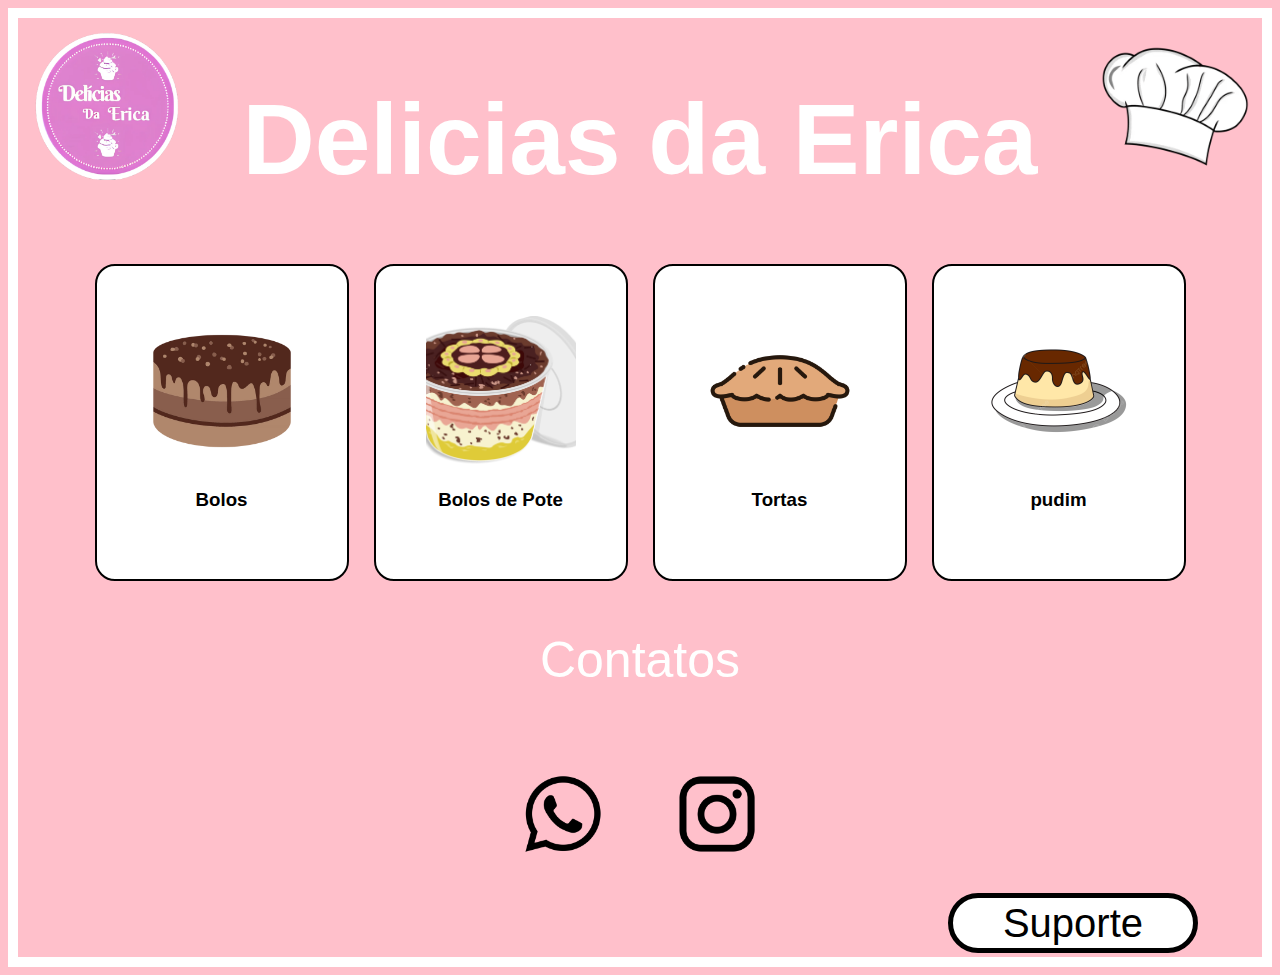
<file: index.html>
<!DOCTYPE html>
<html lang="pt-br">
<head>
    <meta charset="UTF-8">
    <meta name="viewport" content="width=device-width, initial-scale=1.0">
    <link rel="stylesheet" href="style.css">
    <link rel="icon" type="image/x-icon" href="logo1.png">
    <title>Delicias da Erica</title>
</head>
<body>
    <div class="tt">
        <img src="logo1.png">   
    </div>
    
    <div class="cabe"> 
     <h1>Delicias da Erica</h1>
     <img src="pngtree-chef-hat-png-image_9187453.png">
    </div>

     <div class="produtos">
        <div class="produto">
            <a href="bolos.html">
            <img src="chocolatepng.webp">
            </a>
            <h3>Bolos</h3>
        </div>
        <div class="produto">
            <a href="bolosp.html">
            <img src="bolo-de-pote-desenho-03-1.png">
            </a>
            <h3>Bolos de Pote</h3>
        </div>
        <div class="produto">
            <a href="torta.html">
            <img src="SPOILER_torta.png.png">
            </a>
            <h3>Tortas</h3>
        </div>
        <div class="produto">
            <a href="pudim.html">
                <img src="pudim.png">
            </a>
            <h3>pudim</h3>
        </div>
     </div>
        <p>Contatos</p>
        <div class="logos">
            <a href=""> <img src="whats.png" width="10%"></a>
            <a href="https://www.instagram.com/docee_rica?igsh=MWRqdWZsd3p6azYxOA== ">
            <img src="insta.png" width="10%"></a>  
        </div>

        <a href="">
        <button>Suporte</button>
        </a> 
</body>
</html>
</file>
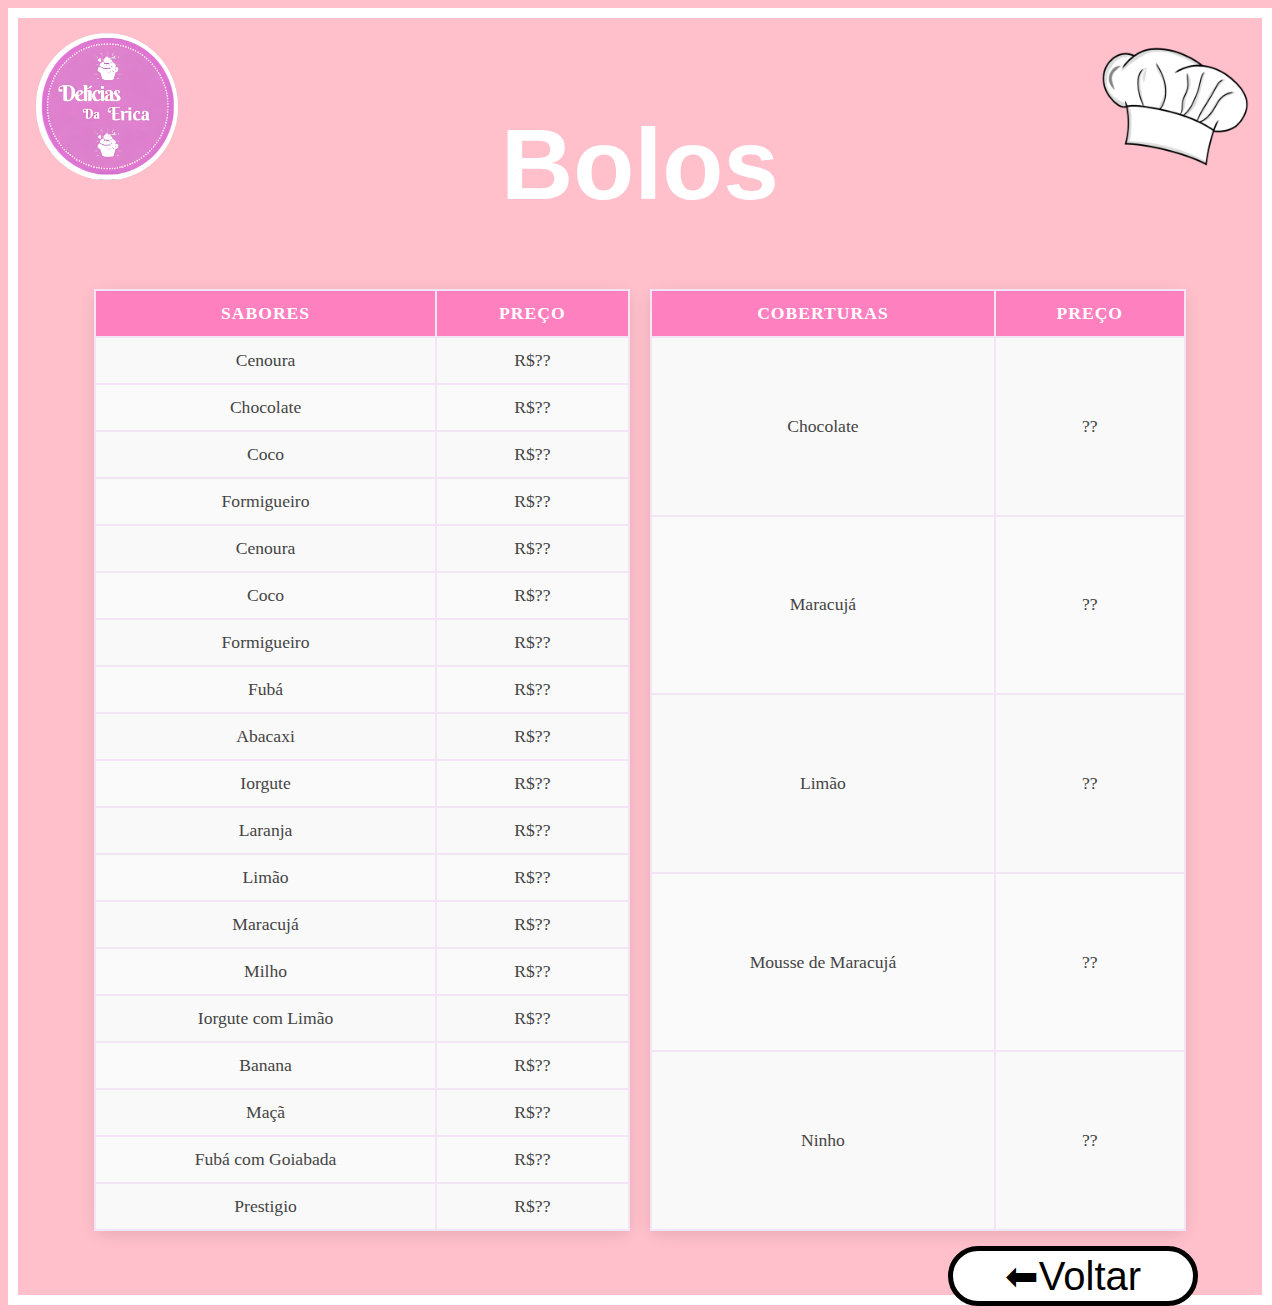
<file: bolos.html>
<!DOCTYPE html>
<html lang="pt-br">
<head>
    <meta charset="UTF-8">
    <meta name="viewport" content="width=device-width, initial-scale=1.0">
    <link rel="stylesheet" href="stylebolos.css">
    <link rel="icon" type="image/x-icon" href="logo1.png">
    <title>Bolos</title>
</head>
<body>
    <div class="tt">
        <img src="logo1.png">   
    </div>
    <div class="cabe"> 
        <img src="pngtree-chef-hat-png-image_9187453.png">
    </div>
    <h1>Bolos</h1> 

    <div class="sabores"> 
      <table class="tabela">
        <thead>
            <tr>
                <th>Sabores</th>
                <th>Preço</th>
            </tr>
        </thead>
        <tbody>
            <tr>
                <td> Cenoura</td>
                <td>R$??</td>
            </tr>
            <tr>
                <td>Chocolate</td>
                <td>R$??</td>
            </tr>
            <tr>
                <td>Coco</td>
                <td>R$??</td>
            </tr>
            <tr>
                <td>Formigueiro</td>
                <td>R$??</td>
            </tr>
            <tr>
                <td>Cenoura</td>
                <td>R$??</td>
            </tr>
        
            <tr>
                <td>Coco</td>
                <td>R$??</td>
            </tr>
            <tr>
                <td>Formigueiro</td>
                <td>R$??</td>
            </tr>
            <tr>
                <td>Fubá</td>
                <td>R$??</td>
            </tr>
            <tr>
                <td>Abacaxi</td>
                <td>R$??</td>
            </tr>
            <tr>
                <td>Iorgute</td>
                <td>R$??</td>
            </tr>
            <tr>
                <td>Laranja</td>
                <td>R$??</td>
            </tr>
            <tr>
                <td>Limão</td>
                <td>R$??</td>
            </tr>
            <tr>
                <td>Maracujá</td>
                <td>R$??</td>
            </tr>
            <tr>
                <td>Milho</td>
                <td>R$??</td>
            </tr>
            <tr>
                <td>Iorgute com Limão</td>
                <td>R$??</td>
            </tr>
            <tr>
                <td>Banana</td>
                <td>R$??</td>
            </tr>
            <tr>
                <td>Maçã</td>
                <td>R$??</td>
            </tr>
            <tr>
                <td>Fubá com Goiabada</td>
                <td>R$??</td>
            </tr>
            <tr>
                <td>Prestigio</td>
                <td>R$??</td>
            </tr>
        </tbody>
      </table>
      <table class="tabelasabores">
     <thead>
        <tr>
            <th>Coberturas</th>
            <th>Preço</th>
        </tr>
     </thead>
     <tbody>
        <tr>
            <td>Chocolate</td>
            <td>??</td>
        </tr>
        <tr>
            <td>Maracujá</td>
            <td>??</td>
        </tr>
        <tr>
            <td>Limão</td>
            <td>??</td>
        </tr>
        <tr>
            <td>Mousse de Maracujá</td>
            <td>??</td>
        </tr>
        <tr>
            <td>Ninho</td>
            <td>??</td>
        </tr>
     </tbody>
      </table>
     </div>

     <div class="voltar">
        <a href="index.html">
        <button>⬅Voltar</button>
        </a>
    </div>

</body>
</html>
</file>
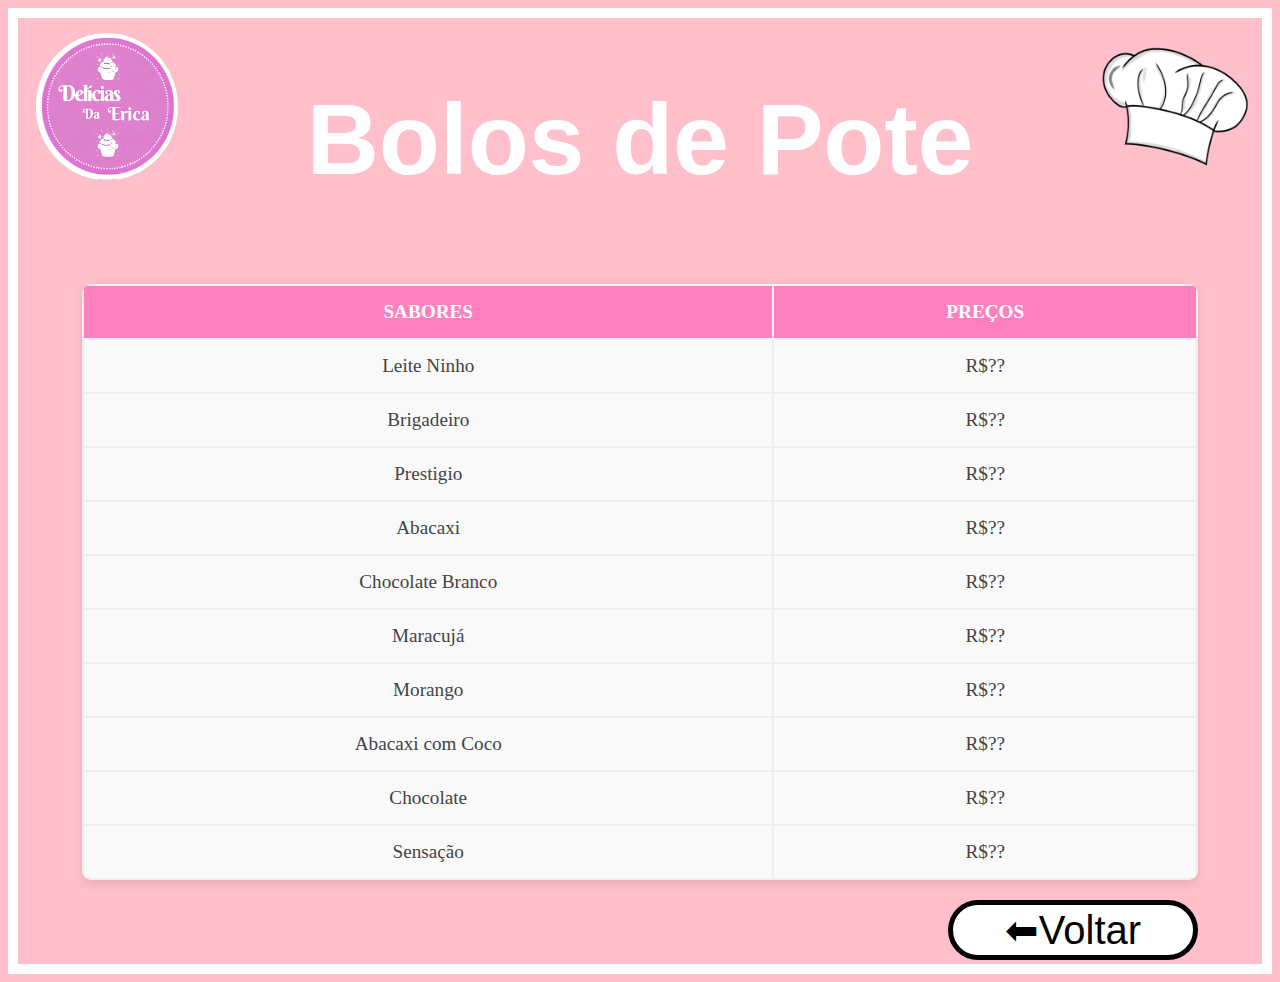
<file: bolosp.html>
<!DOCTYPE html>
<html lang="pt-br">
<head>
    <meta charset="UTF-8">
    <meta name="viewport" content="width=device-width, initial-scale=1.0">
    <link rel="stylesheet" href="style.css">
    <link rel="icon" type="image/x-icon" href="logo1.png">
    <title>Bolos de pote</title>
</head>
<body>
    <div class="tt">
        <img src="logo1.png">   
    </div>
    <h1>Bolos de Pote</h1>

    <div class="sabores">

    <img src="pngtree-chef-hat-png-image_9187453.png">
    </div>
    <table class="tabela">
      <thead>
        <th>Sabores</th>
        <th>Preços</th>
      </thead>
      <tbody>
        <tr>
            <td>Leite Ninho</td>
            <td>R$??</td>
        </tr>
        <tr>
            <td>Brigadeiro</td>
            <td>R$??</td>
        </tr>
        <tr>
            <td>Prestigio</td>
            <td>R$??</td>
        </tr>
        <tr>
            <td>Abacaxi</td>
            <td>R$??</td>
        </tr>
        <tr>
            <td>Chocolate Branco</td>
            <td>R$??</td>
        </tr>
        <tr>
            <td>Maracujá</td>
            <td>R$??</td>
        </tr>
        <tr>
            <td>Morango</td>
            <td>R$??</td>
        </tr>
        <tr>
            <td>Abacaxi com Coco</td>
            <td>R$??</td>
        </tr>
        <tr>
            <td>Chocolate</td>
            <td>R$??</td>
        </tr>
        <tr>
            <td>Sensação</td>
            <td>R$??</td>
        </tr>
      </tbody>
    </table>
    <div class="voltar">
        <a href="index.html">
        <button>⬅Voltar</button>
        </a>
    </div>
</body>
</html>
</file>
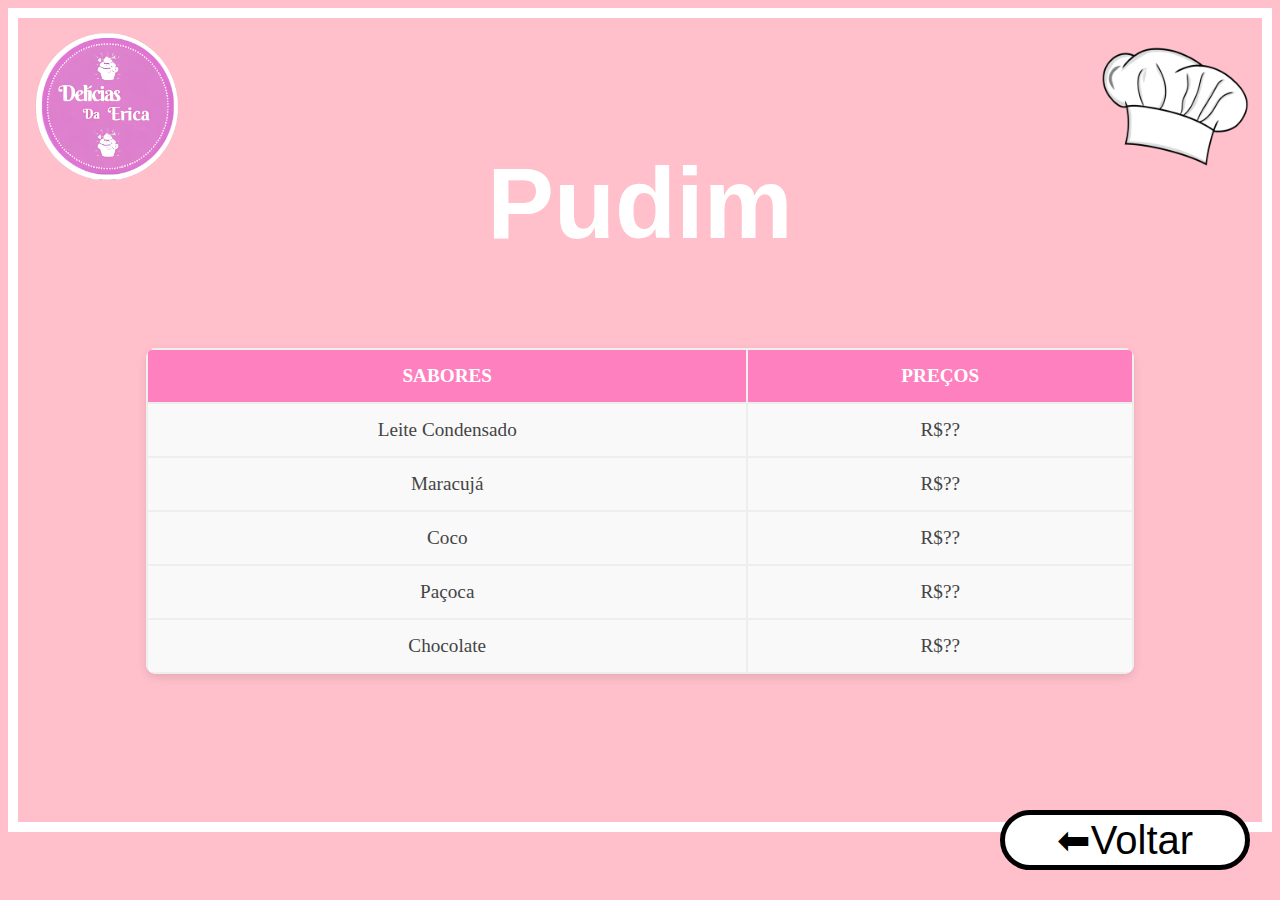
<file: pudim.html>
<!DOCTYPE html>
<html lang="pt-br">
<head>
    <meta charset="UTF-8">
    <meta name="viewport" content="width=device-width, initial-scale=1.0">
    <link rel="stylesheet" href="pudim.css">
    <link rel="icon" type="image/x-icon" href="logo1.png">
    <title>Pudim</title>
</head>
<body>
    <div class="tt">
        <img src="logo1.png">   
    </div>
    <h1>Pudim</h1>
    <div class="sabores">
        <img src="pngtree-chef-hat-png-image_9187453.png">
    </div>
    <table class="tabela">
        <thead>
           <th>Sabores</th>
           <th>Preços</th>
        </thead>
        <tbody>
            <tr>
                <td>Leite Condensado</td>
                <td>R$??</td>
            </tr>
            <tr>
                <td>Maracujá</td>
                <td>R$??</td>
            </tr>
            <tr>
                <td>Coco</td>
                <td>R$??</td>
            </tr>
            <tr>
                <td>Paçoca</td>
                <td>R$??</td>
            </tr>
            <tr>
                <td>Chocolate</td>
                <td>R$??</td>
            </tr>
        </tbody>
    </table>
    <div class="voltar">
        <a href="index.html">
        <button>⬅Voltar</button>
        </a>
    </div>
</body>
</html>
</file>
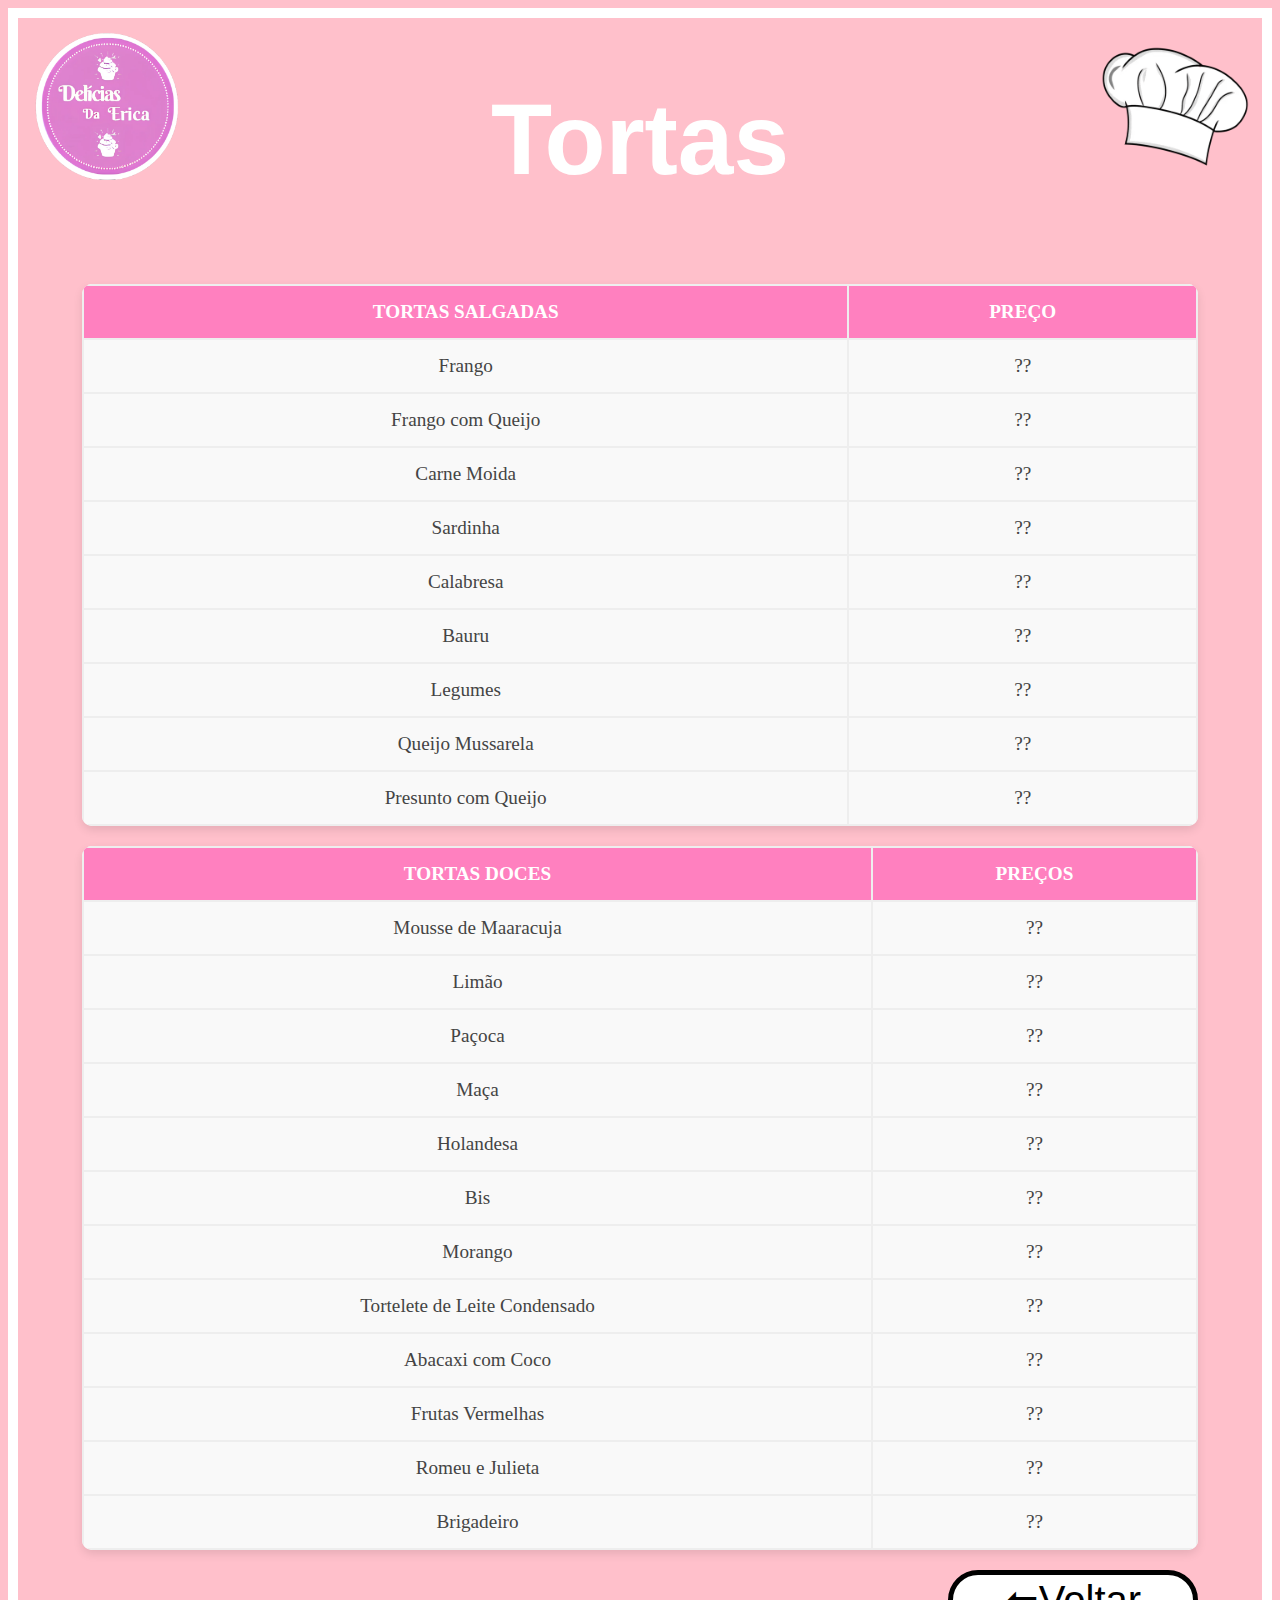
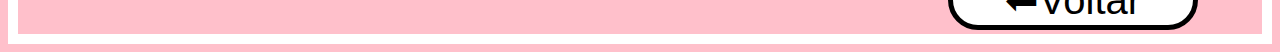
<file: torta.html>
<!DOCTYPE html>
<html lang="pt-br">
<head>
    <meta charset="UTF-8">
    <meta name="viewport" content="width=device-width, initial-scale=1.0">
    <link rel="stylesheet" href="style.css">
    <link rel="icon" type="image/x-icon" href="logo1.png">
    <title>Torta</title>
</head>
<body>
    <div class="tt">
        <img src="logo1.png">   
    </div>
    <h1>Tortas</h1>
    <div class="sabores">
        <img src="pngtree-chef-hat-png-image_9187453.png">
    </div>
    <table class="tabela">
        <thead>
            <tr>
                <th>Tortas Salgadas</th>
                <th>Preço</th>
            </tr>
        </thead>
        <tbody>
            <tr>
                <td>Frango</td>
                <td>??</td>
            </tr>
            <tr>
                <td>Frango com Queijo</td>
                <td>??</td>
            </tr>
            <tr>
                <td>Carne Moida</td>
                <td>??</td>
            </tr>
            <tr>
                <td>Sardinha</td>
                <td>??</td>
            </tr>
            <tr>
                <td>Calabresa</td>
                <td>??</td>
            </tr>
            <tr>
                <td>Bauru</td>
                <td>??</td>
            </tr>
            <tr>
                <td>Legumes</td>
                <td>??</td>
            </tr>
            <tr>
                <td>Queijo Mussarela</td>
                <td>??</td>
            </tr>
            <tr>
                <td>Presunto com Queijo</td>
                <td>??</td>
            </tr>
        </tbody>
    </table>
    <table class="tabela">
        <thead>
           <tr>
            <th>Tortas Doces</td>
            <th>Preços</td>
           </tr>
        </thead>
        <tbody>
            <tr>
                <td>Mousse de Maaracuja</td>
                <td>??</td>
            </tr>
            <tr>
                <td>Limão</td>
                <td>??</td>
            </tr>
            <tr>
                <td>Paçoca</td>
                <td>??</td>
            </tr>
            <tr>
                <td>Maça</td>
                <td>??</td>
            </tr>
            <tr>
                <td>Holandesa</td>
                <td>??</td>
            </tr>
            <tr>
                <td>Bis</td>
                <td>??</td>
            </tr>
            <tr>
                <td>Morango</td>
                <td>??</td>
            </tr>
            <tr>
                <td>Tortelete de Leite Condensado</td>
                <td>??</td>
            </tr>
            <tr>
                <td>Abacaxi com Coco</td>
                <td>??</td>
            </tr>
            <tr>
                <td>Frutas Vermelhas</td>
                <td>??</td>
            </tr>
            <tr>
                <td>Romeu e Julieta</td>
                <td>??</td>
            </tr>
            <tr>
                <td>Brigadeiro</td>
                <td>??</td>
            </tr>
        </tbody>
    </table>
    <div class="voltar">
        <a href="index.html">
        <button>⬅Voltar</button>
        </a>
    </div>
</body>
</html>
</file>
<file: style.css>
h1{
    margin-top: 0;
    text-align: center;
    color: white;
    font-size: 100px;
    font-family: Arial;
}

button{
    width: 100%;
    right: 0%;
    font-size: 50px;
    cursor: pointer;
}

body{
    background-color: pink;
    border: 10px solid white;
    padding: 5%;
}
p{
    color: white;
    font-family: arial;
    text-align: center;
    font-size: 50px;
}

h2{ 
    color: white;
    text-align: center;
    font-size: 60px;
}
div{
    text-align: center;
}
.logos img {
    width: 150px;
    height: 150px; 
    filter: brightness(0);
}

.logos img:hover{
    filter: brightness(1);
}

.bolo img{
    width: 150px;
    height: 150px;
}

.fotos {
    display: flex;
    justify-content: space-around;
    margin-top: 20px;
}
.produtos{
   display: flex;
   justify-content: space-around;
   margin-top: 20px;
}
.produto{
    text-align: center;
    font-family: 'Franklin Gothic Medium', 'Arial Narrow', Arial, sans-serif;
    background-color: white;
    border-radius: 20px;
    padding: 50px;
    border: 2px solid black;
}
.produto img{
    width: 150px;
    height: 150px;
    object-fit: cover;
    transition: transform 0.3s;
    
}

.produto img:hover {
    transform: scale(1.2);
    
}

.cabe img {
    width: 150px;
    height: 150px;
    float: right; 
    position: absolute;
    top: 0; 
    right: 0;
    margin: 30px; 
}

.tt {
    margin-top: 0; 
    position: absolute; 
    top: 30px; 
    left: 0;
    margin-left: 30px; 
}

.tt img {
    width: 150px;
    height: 150px;
    display: block; 
    top: 20px;
}


.tabela {
    border-collapse: collapse;
    width: 100%; 
    margin: 20px auto;
    box-shadow: 0 4px 10px rgba(0, 0, 0, 0.1); 
    border-radius: 10px;
    overflow: hidden; 
    background-color: #fff; 
}

.tabela th, .tabela td {
    padding: 15px;
    border: 2px solid #eee;
    text-align: center;
    font-size: 1.2rem;
    color: #444;
}

.tabela th {
    background-color: #ff80bf; 
    color: white;
    font-weight: bold;
    text-transform: uppercase;
}

.tabela td {
    background-color: #f9f9f9; 
}

.tabela td:hover {
    background-color: #f1f1f1; 
}

.tabelasabores {
    border-collapse: collapse;
    width: 100%;  
    margin: 20px auto;
    box-shadow: 0 4px 10px rgba(0, 0, 0, 0.1); 
    border-radius: 10px;
    background-color: #fff;
}

.tabelasabores th, .tabelasabores td {
    padding: 15px;
    border: 2px solid #ddd; 
    text-align: center;
    font-size: 1.2rem;
    color: #444;
    font-family: 'Arial', sans-serif;
}

.tabelasabores th {
    background-color: #ff80bf; 
    color: white;
    font-weight: bold;
    text-transform: uppercase; 
    letter-spacing: 1px; 
}

.tabelasabores td {
    background-color: #f9f9f9; 
    transition: background-color 0.3s ease;
}

.tabelasabores td:hover {
    background-color: #f1f1f1;
    cursor: pointer;
}

.tabelasabores tr:nth-child(even) td {
    background-color: #fafafa;
}

.tabelasabores tr:hover {
    background-color: #ffccff; 
}

.tabelasabores-container {
    max-width: 80%; 
    margin: 0 auto;
}

.sabores{
    display: flex;
    width: 80%;
}
.sabores img{
    width: 150px;
    height: 150px;
    float: right;
    position: absolute;
    top: 0;
    right: 0; 
    margin: 30px;
}
button{
    margin-top: 0px;
    font-size: 40px;
    background-color: white;
    border-radius: 55px;
    width: 250px;
    height: 60px;
    border: 5px solid black;
    float: right;
}

.suporte button{
    font-size: 40px;
    background-color: white;
    border-radius: 55px;
    width: 250px;
    height: 60px;
    border: 5px solid black;
    float: right;
}

@media screen and (max-width: 1020px){
    *{
        flex-direction:column;
    }
}
</file>
<file: stylebolos.css>
body {
    background-color: pink;
    border: 10px solid white;
    padding: 5%;
}

h1 {
    text-align: center;
    margin-top: 25px;
    color: white;
    font-size: 100px;
    font-family: Arial;
}

.cabe img {
    width: 150px;
    height: 150px;
    float: right; 
    position: absolute;
    top: 0; 
    right: 0;
    margin: 30px; 
}

.tt {
    margin-top: 0; 
    position: absolute; 
    top: 30px; 
    left: 0;
    margin-left: 30px; 
}

.tt img {
    width: 150px;
    height: 150px;
    display: block; 
    top: 20px;
}


.sabores {
    display: flex;
    justify-content: center;
    margin-top: 20px;
}

.tabela {
    border-collapse: collapse;
    width: 48%; 
    box-shadow: 0 4px 15px rgba(0, 0, 0, 0.1); 
    border-radius: 10px;
    background-color: #fff; 
    margin-right: 20px;
}

.tabela th, .tabela td {
    padding: 12px 15px;
    border: 2px solid #f3e5f5;
    text-align: center;
    font-size: 1.1rem;
    color: #444;
    word-wrap: break-word; 
}

.tabela th {
    background-color: #ff80bf; 
    color: white;
    font-weight: bold;
    text-transform: uppercase;
    letter-spacing: 1px;
}

.tabela td {
    background-color: #f9f9f9;
    transition: background-color 0.3s ease;
}

.tabela td:hover {
    background-color: #f1f1f1;
}

.tabela tr:nth-child(even) td {
    background-color: #fafafa; 
}

.tabela tr:hover {
    background-color: #f8bbd0; 
}

.tabelasabores {
    border-collapse: collapse;
    width: 48%;
    box-shadow: 0 4px 15px rgba(0, 0, 0, 0.1); 
    border-radius: 10px;
    background-color: #fff;
}

.tabelasabores th, .tabelasabores td {
    padding: 12px 15px;
    border: 2px solid #f3e5f5; 
    text-align: center;
    font-size: 1.1rem;
    color: #444;
    word-wrap: break-word;
}

.tabelasabores th {
    background-color: #ff80bf;
    color: white;
    font-weight: bold;
    text-transform: uppercase; 
    letter-spacing: 1px; 
}

.tabelasabores td {
    background-color: #f9f9f9; 
    transition: background-color 0.3s ease;
}

.tabelasabores td:hover {
    background-color: #f1f1f1;
    cursor: pointer;
}

.tabelasabores tr:nth-child(even) td {
    background-color: #fafafa; 
}

.tabelasabores tr:hover {
    background-color: #ffccff;
}

.sabores img {
    width: 150px;
    height: 150px;
    float: right;
    position: absolute;
    top: 10%;
    right: 10%;
    margin: 20px;
}

button{
    margin-top: 15px;
    font-size: 40px;
    background-color: white;
    border-radius: 55px;
    width: 250px;
    height: 60px;
    border: 5px solid black;
    float: right;
}
</file>
<file: pudim.css>
body{
    background-color: pink;
    border: 10px solid white;
    padding: 10%;
}

h1{
    margin-top: 0;
    text-align: center;
    color: white;
    font-size: 100px;
    font-family: Arial;
}

.cabe img {
    width: 150px;
    height: 150px;
    float: right; 
    position: absolute;
    top: 0; 
    right: 0;
    margin: 30px; 
}

.tt {
    margin-top: 0; 
    position: absolute; 
    top: 30px; 
    left: 0;
    margin-left: 30px; 
}

.tt img {
    width: 150px;
    height: 150px;
    display: block; 
    top: 20px;
}


.tabela {
    border-collapse: collapse;
    width: 100%; 
    margin: 20px auto;
    box-shadow: 0 4px 10px rgba(0, 0, 0, 0.1); 
    border-radius: 10px;
    overflow: hidden; 
    background-color: #fff; 
}

.tabela th, .tabela td {
    padding: 15px;
    border: 2px solid #eee;
    text-align: center;
    font-size: 1.2rem;
    color: #444;
}

.tabela th {
    background-color: #ff80bf; 
    color: white;
    font-weight: bold;
    text-transform: uppercase;
}

.tabela td {
    background-color: #f9f9f9; 
}

.tabela td:hover {
    background-color: #f1f1f1; 
}

.tabelasabores {
    border-collapse: collapse;
    width: 100%;  
    margin: 20px auto;
    box-shadow: 0 4px 10px rgba(0, 0, 0, 0.1); 
    border-radius: 10px;
    background-color: #fff;
}

.tabelasabores th, .tabelasabores td {
    padding: 15px;
    border: 2px solid #ddd; 
    text-align: center;
    font-size: 1.2rem;
    color: #444;
    font-family: 'Arial', sans-serif;
}

.tabelasabores th {
    background-color: #ff80bf; 
    color: white;
    font-weight: bold;
    text-transform: uppercase; 
    letter-spacing: 1px; 
}

.tabelasabores td {
    background-color: #f9f9f9; 
    transition: background-color 0.3s ease;
}

.tabelasabores td:hover {
    background-color: #f1f1f1;
    cursor: pointer;
}

.tabelasabores tr:nth-child(even) td {
    background-color: #fafafa;
}

.tabelasabores tr:hover {
    background-color: #ffccff; 
}

.tabelasabores-container {
    max-width: 80%; 
    margin: 0 auto;
}

.sabores{
    display: flex;
    width: 80%;
}
.sabores img{
    width: 150px;
    height: 150px;
    float: right;
    position: absolute;
    top: 0;
    right: 0; 
    margin: 30px;
}
button{
        font-size: 40px;
        background-color: white;
        border-radius: 55px;
        width: 250px;
        height: 60px;
        border: 5px solid black;
        position: absolute;
        bottom: 30px;
        right: 30px; 
    
}
</file>
